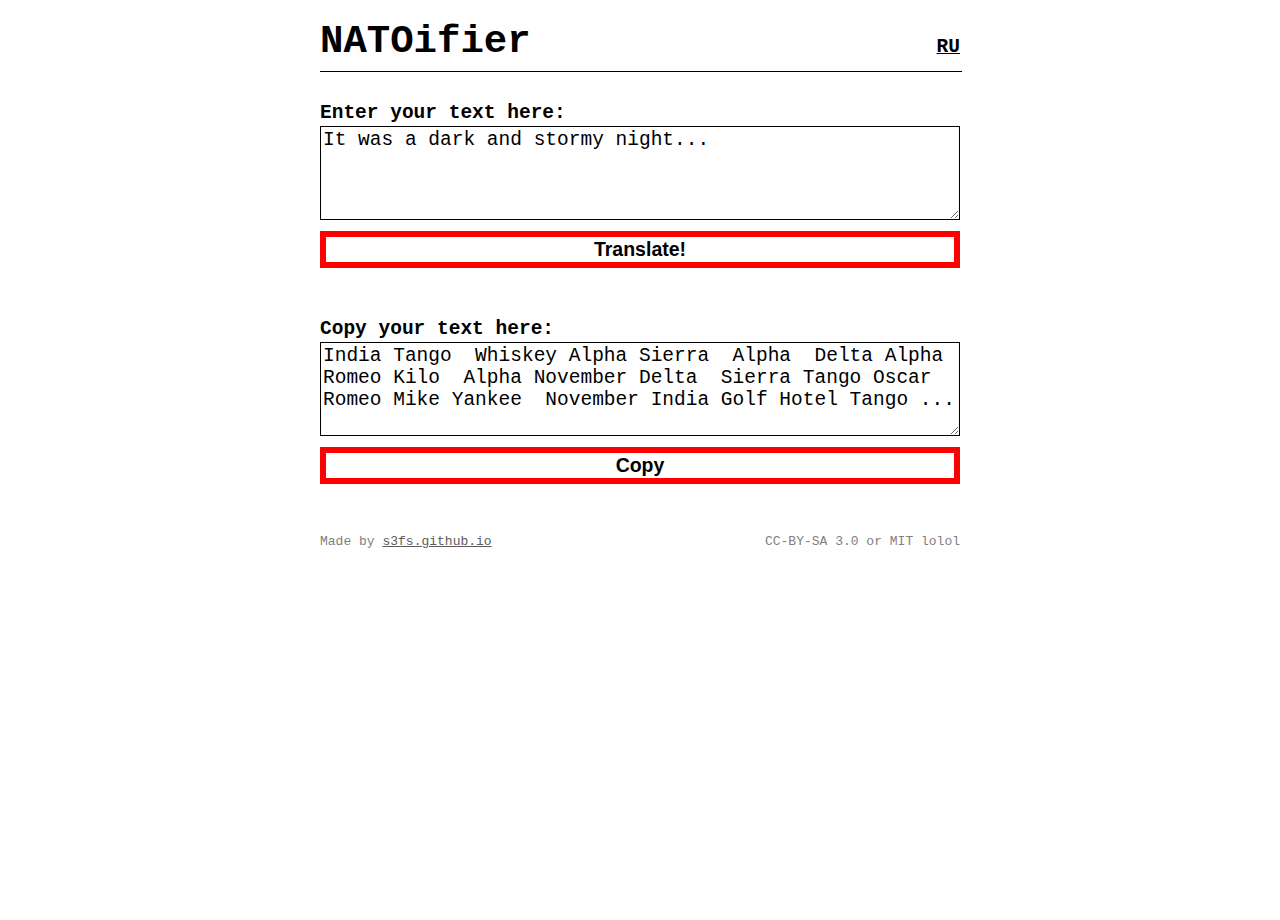
<file: index.html>
<!DOCTYPE html>
<html lang='en-US'>
    <head>
        <title>NATO Encoder</title>
        <meta charset="utf-8">
        <meta name='author' content='The Hacker'>
        <meta name='description' content='Encode your text using this NATO translator.'>
        <meta name="viewport" content="width=device-width, initial-scale=1.0">

        <link href="css/main.css" rel="stylesheet">
        <link href="https://fonts.googleapis.com/icon?family=Material+Icons" rel="stylesheet">
    </head>

    <body>
        <div id='popup'>
            <h>What is this tool?</h><i id='popup__close' class='material-icons'>close</i>
            <p class='popup__description'>This is a simple and effective plain text to NATO phonetic alphabet converter. Currently supported languages: en-US and ru-RU.</p>
            <h>How do I use it?</h>
            <p class='popup__description'>Insert text into the top field. Click the big red button under it. Then click the big red button below the second field. The text is now copied to your clipboard!</p>
            <h>Do I need to pay?</h>
            <p class='popup__description'>No.</p>
        </div>
        <div id='container'>
            <div id='header'><span id='header__main'>NATOifier<span id='version' title='Now supporting Russian!'>v0.2</span><i id='help' class='material-icons'>help_outline</i></span><a href='#' id='lang__button'>RU</a></div>
            <hr size='0.1rem' color='black' width='100%' noshade>
            <div id='main'>
                <label for='translator' id='translator__label'>Enter your text here:</label>
                <textarea id="translator" name="translator" rows="4" cols="33" placeholder='Enter your text here'>It was a dark and stormy night...</textarea>
                <button type="button" class='input__button' id='input__button-tr' onclick="tr()">Translate!</button>
            </div>
            <div id='aux'>
                <label for='buffer' id='buffer__label'>Copy your text here:</label>
                <textarea id="buffer" name="buffer" rows="4" cols="33" placeholder='Copy your text here'>India Tango  Whiskey Alpha Sierra  Alpha  Delta Alpha Romeo Kilo  Alpha November Delta  Sierra Tango Oscar Romeo Mike Yankee  November India Golf Hotel Tango ...</textarea>
                <button type="button" class='input__button' id='input__button-copy' onclick="copy()">Copy</button>
            </div>
            <div id='footer'>
                <span>Made by <a href='https://s3fs.github.io'>s3fs.github.io</a></span>
                <span id='noflex'>CC-BY-SA 3.0 or MIT lolol</span>
            </div>
        </div>
		<script src="js/main.js"></script>
    </body>
</html>
</file>
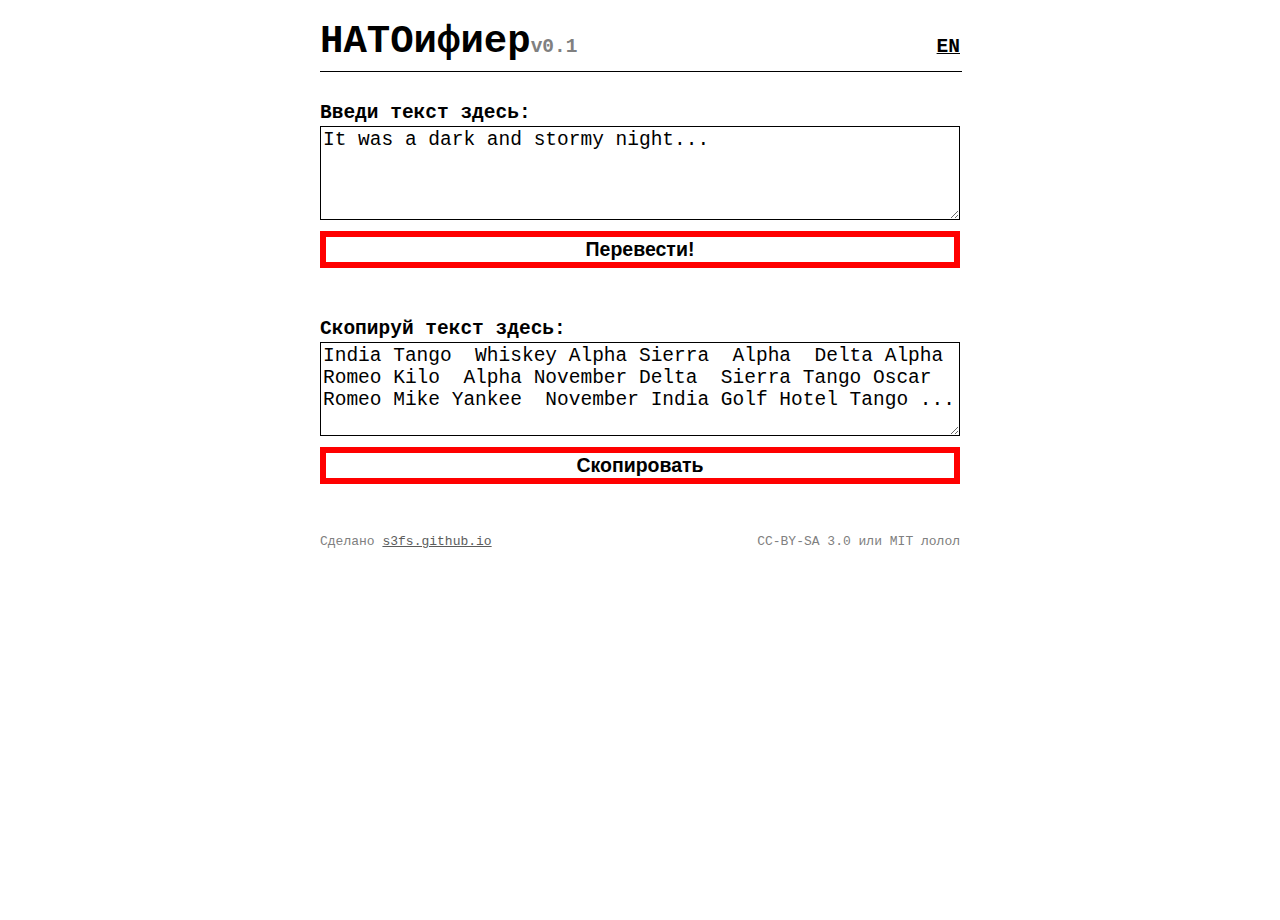
<file: ru/index.html>
<!DOCTYPE html>
<html lang='ru-RU'>
    <head>
        <title>Нато енкодер</title>
        <meta charset="utf-8">
        <meta name='author' content='The Hacker'>
        <meta name='description' content='Encode your text using this NATO translator.'>
        
        <style>
            :root {
                font-family: monospace;
                font-size: 100%;
            }
            html, body {
                margin: 0 0.5rem 0 0.5rem;
                height: 100%;
                box-sizing: border-box;
                overflow: hidden;
            }

            div {
                margin-top: 50px;
            }
            #container {
                margin: 0 auto;
                max-width: 640px;
                height: 100%;
            }
            #header {
                margin-top: 20px !important;
                font-size: 3rem;
                font-weight: bold;
                display: flex;
                justify-content: space-between;
                align-items: baseline;
            }
            #version {
                font-size: 1.5rem;
                color: gray;
            }
            #lang__button {
                font-size: 1.5rem;
                color: black;
                font-weight: bold;
            }
            #main {
                margin-top: 30px;
            }
            label {
                display:block;
                margin-bottom: 0.2rem;
                font-weight: bold;
                font-size: 1.5rem;
            }
            textarea {
                width: 100%;
                box-sizing: border-box;
                border: 0.1rem solid black;
                font-size: 1.5rem;
            }
            .input__button {
                position: relative;
                font-size: 1.5rem;
                font-weight: bold;
                width: 100%;
                background-color: white;
                border: 0.5rem solid red;
                margin-top: 0.5rem;
            }
            .input__button:hover {
                animation: wow 1s;
            }
            #footer {
                display: flex;
                justify-content: space-between;
                color: gray;
            }
            #footer>span>a {
                color: rgb(92, 92, 92);
            }
            #footer>#noflex {
                    text-align: right;
            }
            @keyframes wow {
                0% {
                    transform: rotate(-1deg) scale(1);
                }
                50% {
                    transform: rotate(1deg) scale(1.2);
                    background-color: rgba(255, 0, 0, 0.384);
                }
                100% {
                    transform: rotate(0deg) scale(1);
                }
            }
            @media screen and (min-height: 1024px) {
                :root {
                    font-size: 300%;
                }
                #header {
                    font-size: 2rem;
                }
                #container {
                    box-sizing: border-box;
                    max-width: 90%;
                }
                textarea {
                    width: 100%;
                    box-sizing: border-box;
                    border: 0.1rem solid black;
                    font-size: 1rem;
                }
            }
        </style>
    </head>

    <body>
        <div id='container'>
            <div id='header'><span id='header__main'>НАТОифиер<span id='version'>v0.1</span></span><a href='../index.html' id='lang__button'>EN</a></div>
            <hr size='0.1rem' color='black' width='100%' noshade>
            <div id='main'>
                <label for='translator' id='translator__label'>Введи текст здесь:</label>
                <textarea id="translator" name="translator" rows="4" cols="33" placeholder='Enter your text here'>It was a dark and stormy night...</textarea>
                <input type="button" class='input__button' id='input__button-tr' value="Перевести!" onclick="tr()">
            </div>
            <div id='aux'>
                <label for='buffer' id='buffer__label'>Скопируй текст здесь:</label>
                <textarea id="buffer" name="buffer" rows="4" cols="33" placeholder='Copy your text here'>India Tango  Whiskey Alpha Sierra  Alpha  Delta Alpha Romeo Kilo  Alpha November Delta  Sierra Tango Oscar Romeo Mike Yankee  November India Golf Hotel Tango ...</textarea>
                <input type="button" class='input__button' id='input__button-copy' value="Скопировать" onclick="copy()">
            </div>
            <div id='footer'>
                <span>Сделано <a href='https://s3fs.github.io'>s3fs.github.io</a></span>
                <span id='noflex'>CC-BY-SA 3.0 или MIT лолол</span>
            </div>
        </div>
    </body>

    <script>
        let toBeTranslated = document.querySelector('#translator');
        let toBeCopied = document.querySelector('#buffer');
        let langButton = document.querySelector('#lang__button');

        const mapObj = {
            A:'Alpha', B:'Bravo', C:'Charlie', D:'Delta', E:'Echo', F:'Foxtrot', G:'Golf', H:'Hotel', I:'India', J:'Juliet', K:'Kilo', L:'Lima', M:'Mike', N:'November', O:'Oscar', P:'Papa', Q:'Quebec', R:'Romeo', S:'Sierra', T:'Tango', U:'Uniform', V:'Victor', W:'Whiskey', X:'X-ray', Y:'Yankee', Z:'Zule'
        }
    
        var tr = () => {
            //To grab contents use .value not .innerHTML
            let content = toBeTranslated.value.toUpperCase();
            content = content.replace(/[A-Z]/gi, (matched) => `${mapObj[matched]} `);
            toBeCopied.innerHTML = content;
        }

        var copy = () => {
            toBeCopied.select();
            document.execCommand('copy');
            //same here
            document.getElementById('input__button-copy').value = 'Скопировано!';
            setInterval(() => {document.getElementById('input__button-copy').value = 'Скопировать';}, 3000);
        }

        //langButton.onclick = () => langButton.value == 'EN' ? langButton.value = 'RU' : langButton.value = 'EN';

</script>
</html>
</file>
<file: css/main.css>
:root {
	font-family: monospace;
	font-size: 100%;
}
html, body {
	margin: 0 0.5rem 0 0.5rem;
	height: 100%;
	box-sizing: border-box;
	overflow: hidden;
}

div {
	margin-top: 50px;
}
#container {
	margin: 0 auto;
	max-width: 640px;
	height: 100%;
}
#header {
	margin-top: 20px !important;
	font-size: 3rem;
	font-weight: bold;
	display: flex;
	justify-content: space-between;
	align-items: baseline;
}
#version {
	font-size: 1.5rem;
	color: gray;
}
#lang__button {
	font-size: 1.5rem;
	color: black;
	font-weight: bold;
}
#main {
	margin-top: 30px;
}
label {
	display:block;
	margin-bottom: 0.2rem;
	font-weight: bold;
	font-size: 1.5rem;
}
textarea {
	width: 100%;
	box-sizing: border-box;
	border: 0.1rem solid black;
	font-size: 1.5rem;
}
.input__button {
	position: relative;
	font-size: 1.5rem;
	font-weight: bold;
	width: 100%;
	background-color: white;
	border: 0.5rem solid red;
	margin-top: 0.5rem;
}
.input__button:hover {
	animation: wow 1s;
}
#footer {
	display: flex;
	justify-content: space-between;
	color: gray;
}
#footer>span>a {
	color: rgb(92, 92, 92);
}
#footer>#noflex {
	text-align: right;
}
@keyframes wow {
	0% {
		transform: rotate(-1deg) scale(1);
	}
	50% {
		transform: rotate(1deg) scale(1.2);
		background-color: rgba(255, 0, 0, 0.384);
	}
	100% {
		transform: rotate(0deg) scale(1);
	}
}

@media only screen and (max-width: 600px) {
	#popup>p,h {
		font-size: 1.5rem;
	}
}

#popup {
	visibility: hidden;
	overflow:auto;
	font-size: 2rem;
	left: 50%;
	margin-left: -35vw;
	width: 70vw;
	height: auto;
	padding: 1rem;
	position: absolute;
	background-color: rgba(255, 255, 255, 1);
	z-index: 2;
	outline: 1rem solid red;
	text-align: justify;
}
#popup>h {
	font-weight: bold;
}
.popup__description {
	margin-top: 0.5rem;
}
#popup__close {
	font-size: 3rem;
	float: right;
	margin-top: -0.5rem;
	cursor: pointer;
}
#help {
	cursor: pointer;
	margin-left: 1rem;
	color: gray;
	filter: blur(0%) !important;
}
#help:hover {
	color:black;
}
.blur {
	-webkit-filter: blur(5px);
	-moz-filter: blur(5px);
	-o-filter: blur(5px);
	filter: blur(5px);
}
</file>
